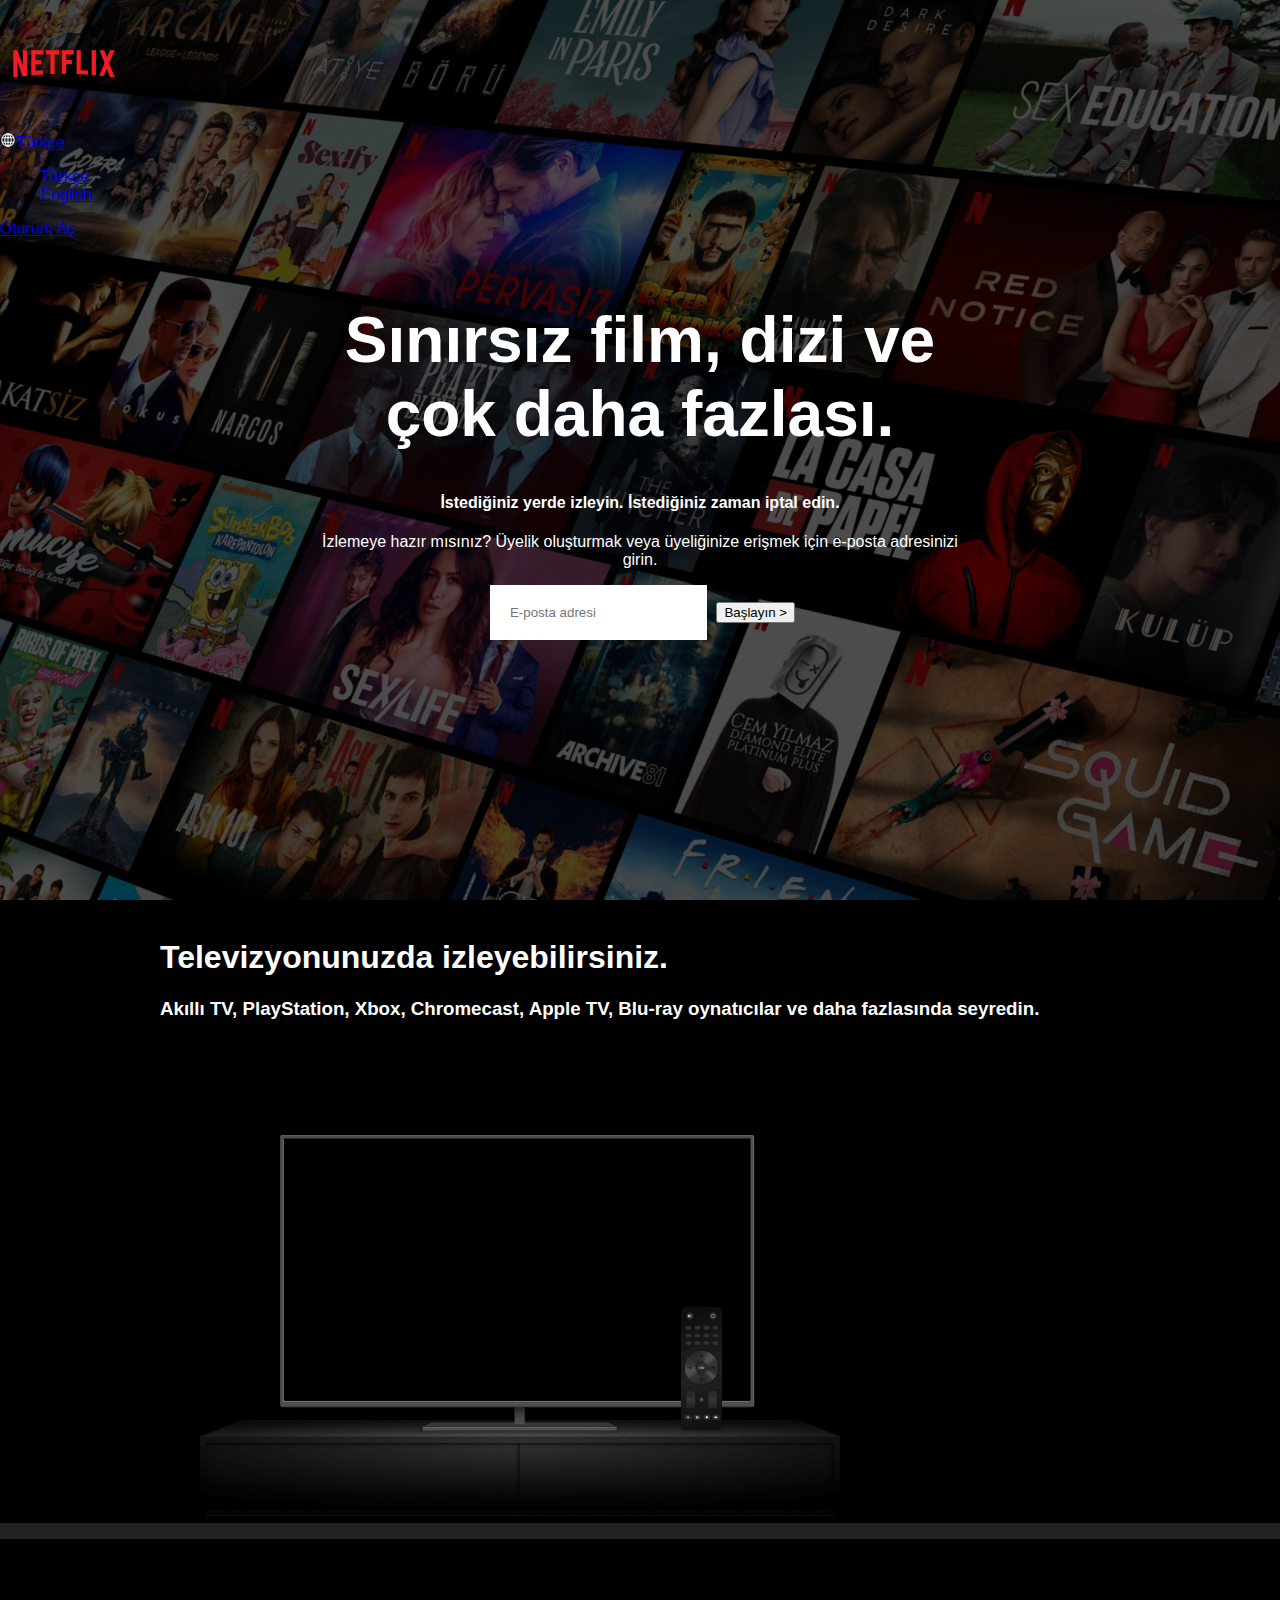
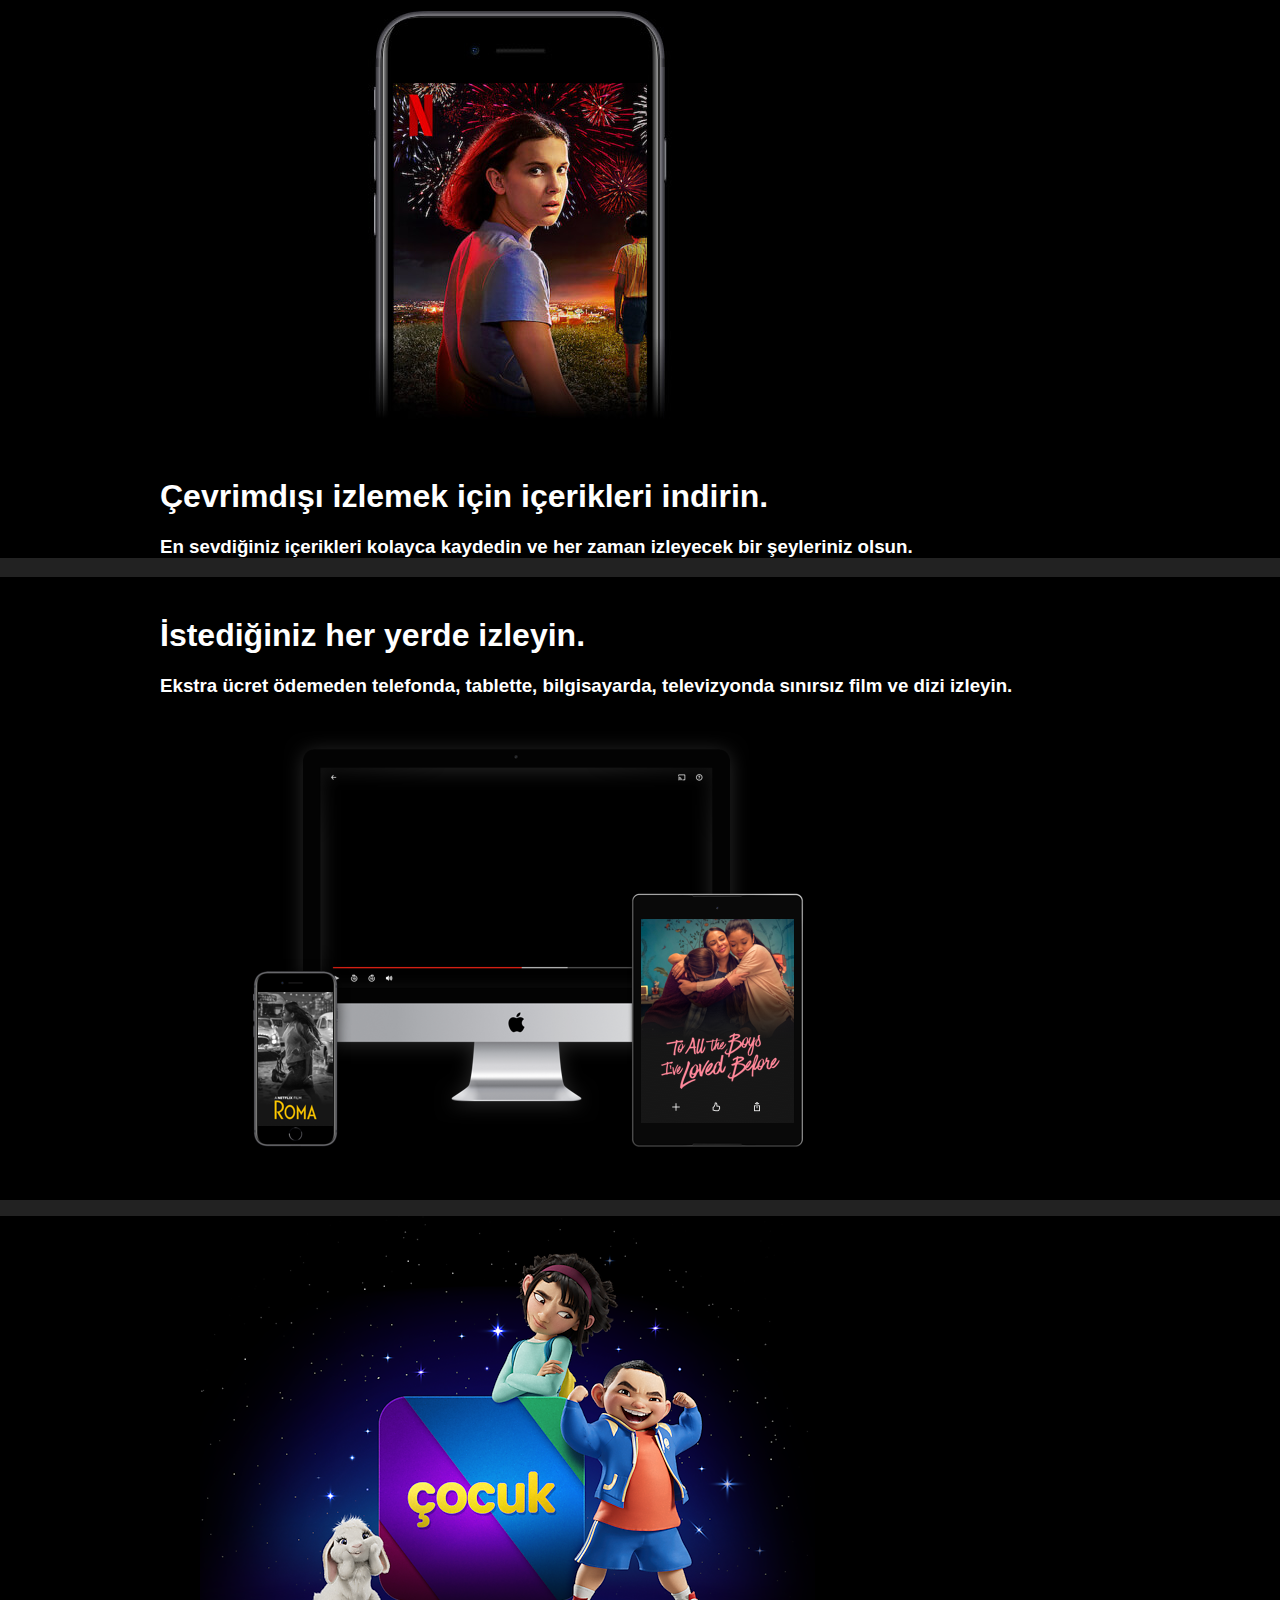
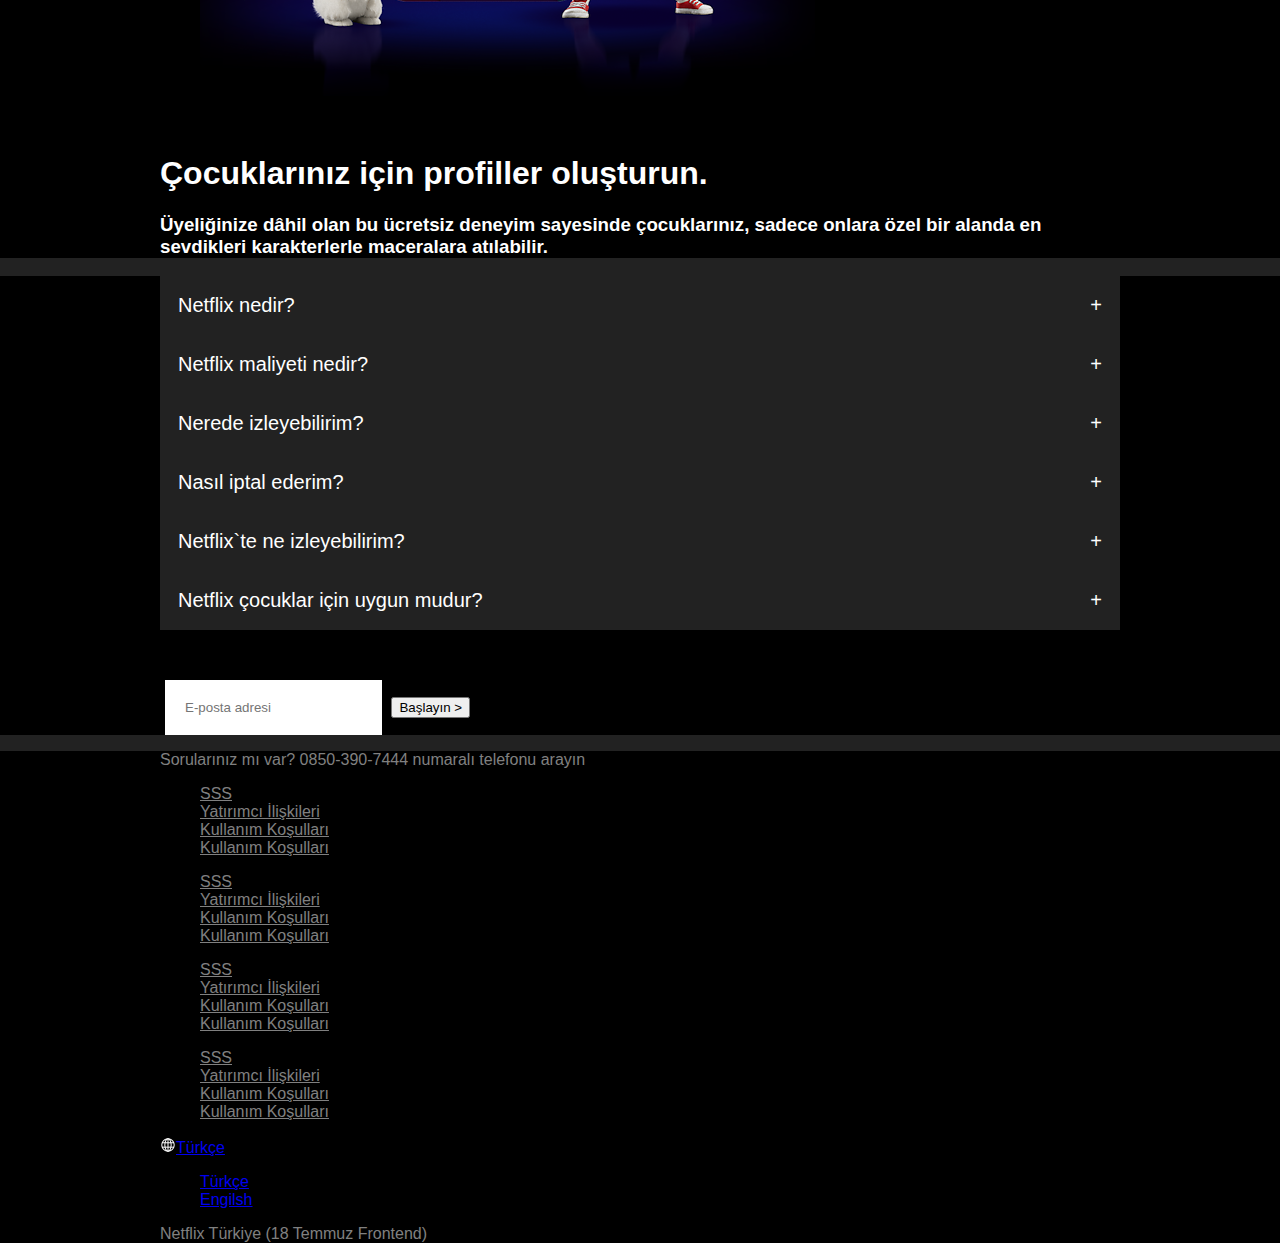
<file: Netflix/index.html>
<!DOCTYPE html>
<html lang="tr">
<head>
    <meta charset="UTF-8">
    <meta http-equiv="X-UA-Compatible" content="IE=edge">
    <meta name="viewport" content="width=device-width, initial-scale=1.0">
    <title>NETFLİX</title>
    <!-- CSS only -->
<link href="https://cdn.jsdelivr.net/npm/bootstrap@5.2.1/dist/css/bootstrap.min.css" rel="stylesheet" integrity="sha384-iYQeCzEYFbKjA/T2uDLTpkwGzCiq6soy8tYaI1GyVh/UjpbCx/TYkiZhlZB6+fzT" crossorigin="anonymous">
<link rel="stylesheet" href="style.css">
</head>
<body>
    <!-- Hero-İmage -->
    <div class="hero-image">
     <!-- Nav-Bar -->
     <div class="navbar">
        <div class="container">
            <a class="navbar-brand" href="#">
                <img src="netflix_logo.png" alt="logo">
            </a>
            <form class="d-flex">
                <div class="dropdown">
                        <a class="btn dropdown-toggle text-white" href="#" role="button" data-bs-toggle="dropdown" aria-expanded="false">
                       <span>
                        <img src="world.png" alt="world">Türkçe
                       </span>
                      </a>
                      <ul class="dropdown-menu">
                        <li><a class="dropdown-item" href="#">Türkçe</a></li>
                        <li><a class="dropdown-item" href="#">Engilsh</a></li>
                      </ul>
                </div>
                <a href="#" role="button" class="btn btn-danger">Oturum Aç</a>
            </form>
        </div>
     </div>
     <div class="hero-text">
        <h1>Sınırsız film, dizi ve çok daha fazlası.</h1>
        <h4>İstediğiniz yerde izleyin. İstediğiniz zaman iptal edin.</h4>
        <p>İzlemeye hazır mısınız? Üyelik oluşturmak veya üyeliğinize erişmek için e‑posta adresinizi girin.</p>
        <div class="input-group mb-3">
            <input class="col-sm-8 col-12 form-control" type="text" placeholder="E-posta adresi">
            <button class="col-sm-4 col-12 btn btn-danger">Başlayın ></button>
        </div>

     </div>

    </div>



<!-- ---------------container1 -->


    <div class="container-fluid arkaplan mt-2">
        <div class="row">
            <div class="col-lg-6 col-12">
                <br>
                <div class="text mt-5">
                    <h1>Televizyonunuzda izleyebilirsiniz.</h1>
                    <h3>Akıllı TV, PlayStation, Xbox, Chromecast, Apple TV, Blu-ray oynatıcılar ve daha fazlasında seyredin.</h3>
                </div>
            </div>
            <div class="col-lg-6 col-12">
                <figure class="figure">

                    <img src="resim1.png" alt="resim" class="figure-img img-fluid rounded">
                    
                </figure>
            </div>
        </div>   
    </div>



<!-- ---------------container2 -->

    <div class="container-fluid arkaplan mt-2">
    <div class="row">
        <div class="col-lg-6 col-12 order-lg-1 order-2">
            <figure class="figure">
                <img src="resim2.jpg" alt="resim" class="figure-img img-fluid rounded">
            </figure>
        </div>
        <div class="col-lg-6 col-12 order-lg-2 order-1">
            <br>
            <div class="text mt-5">
                <h1>Çevrimdışı izlemek için içerikleri indirin.</h1>
                <h3>En sevdiğiniz içerikleri kolayca kaydedin ve her zaman izleyecek bir şeyleriniz olsun.</h3>
            </div>
        </div>
    </div>
</div>




<!-- ---------------container 3 -->
    
<div class="container-fluid arkaplan mt-2">
    <div class="row">
        <div class="col-lg-6 col-12">
            <br>
            <div class="text mt-5">
                <h1>İstediğiniz her yerde izleyin.</h1>
                <h3>Ekstra ücret ödemeden telefonda, tablette, bilgisayarda, televizyonda sınırsız film ve dizi izleyin.</h3>
            </div>
        </div>
        <div class="col-lg-6 col-12">
            <figure class="figure">

                <img src="resim3.png" alt="resim" class="figure-img img-fluid rounded">
                
            </figure>
        </div>
    </div>   
</div>



<!-- -----------------------container 4 -->

<div class="container-fluid arkaplan mt-2">
    <div class="row">
        <div class="col-lg-6 col-12 order-lg-1 order-2">
            <figure class="figure">
                <img src="resim4.png" alt="resim" class="figure-img img-fluid rounded">
            </figure>
        </div>
        <div class="col-lg-6 col-12 order-lg-2 order-1">
            <br>
            <div class="text mt-5">
                <h1>Çocuklarınız için profiller oluşturun.</h1>
                <h3>Üyeliğinize dâhil olan bu ücretsiz deneyim sayesinde çocuklarınız, sadece onlara özel bir alanda en sevdikleri karakterlerle maceralara atılabilir.</h3>
            </div>
        </div>
    </div>
</div>

<div class="container-fluid arkaplan mt-2">
 <div class="row w-100">
    <div class="col-sm-9 col-12 m-auto mt-5">
         <button class="accordion">Netflix nedir?</button>
         <div class="panel"><p>Netflix; internet bağlantılı binlerce cihazda ödüllü diziler, filmler, animeler, belgeseller ve daha fazlasını içeren geniş bir arşiv sunan bir streaming hizmetidir.

            Tek bir reklam olmadan, istediğiniz kadar, istediğiniz zaman izleyebilirsiniz - hepsi aylık düşük bir ücret karşılığında. Her zaman keşfedilecek yeni bir şeyler var, üstelik her hafta yeni diziler ve filmler ekleniyor!</p>
        </div>
        <button class="accordion mt-2 ">Netflix maliyeti nedir?</button>
        <div class="panel"><p>Netflix'i akıllı telefonunuz, tabletiniz, Akıllı TV'niz, dizüstü bilgisayarınız veya yayın cihazınızda sabit bir aylık ücretle izleyin. Aylık plan ücretleri 45,99 TL ile 93,99 TL arasında değişmektedir. Ekstra maliyet yok, sözleşme yok.</p>
        </div>
        <button class="accordion mt-2">Nerede izleyebilirim?</button>
        <div class="panel"><p>İstediğiniz yerde, istediğiniz zaman izleyin. Bilgisayarınızda netflix.com adresinden veya akıllı TV'ler, akıllı telefonlar, tabletler, medya oynatıcılar ve oyun konsolları dahil Netflix uygulamasını sunan, internet bağlantılı herhangi bir cihazda anında izlemek için Netflix hesabınızla oturum açın.

            Favori içeriklerinizi iOS, Android veya Windows 10 uygulamasıyla da indirebilirsiniz. Seyahatteyken ve internet bağlantısı olmadan izlemek için indirilenleri kullanın. Netflix'i her yere beraberinizde götürün.</p>
        </div>
        <button class="accordion mt-2">Nasıl iptal ederim?</button>
        <div class="panel"><p>Netflix esnektir. Sinir bozucu hiçbir sözleşme ve taahhüt yoktur. Hesabınızı çevrimiçi olarak iki tıklamayla kolayca iptal edebilirsiniz. İptal ücreti yoktur - hesabınızı istediğiniz zaman başlatın veya durdurun.</p>
        </div>
        <button class="accordion mt-2">Netflix`te ne izleyebilirim?</button>
        <div class="panel"><p>Netflix, uzun metrajlı filmler, belgeseller, diziler ve programlar, anime, ödüllü Netflix orijinal içerikleri ve daha fazlasından oluşan kapsamlı bir kütüphaneye sahiptir. İstediğiniz her zaman, istediğiniz kadar çok şey izleyin.</p>
        </div>
        <button class="accordion mt-2">Netflix çocuklar için uygun mudur?</button>
        <div class="panel"><p>Üyeliğinize dâhil olan Netflix Çocuk deneyimi, çocukların ailece izlenebilecek dizi ve filmleri kendilerine özel bir alanda izlemelerini sağlarken kontrolü ebeveynlere verir.

            Çocuk profillerinde bulunan PIN korumalı ebeveyn kontrolleri sayesinde, çocukların izleyebileceği içeriklerin yetişkinlik düzeylerini kısıtlayabilir ve onların görmesini istemediğiniz belirli içerikleri engelleyebilirsiniz.</p>
        </div>


        <p class="mt-5 text-light">İzlemeye hazır mısınız? Üyelik oluşturmak veya üyeliğinize erişmek için e‑posta adresinizi girin.</p>
        <div class="input-group mb-3">
            <input class="col-sm-8 col-12 form-control" type="text" placeholder="E-posta adresi">
            <button class="col-sm-4 col-12 btn btn-danger mt-2">Başlayın ></button>
        </div>

    </div>


 </div>



</div>

<footer class="container-fluid arkaplan mt-2">
    <div class="row">
        <p class="mt-5">
            Sorularınız mı var? 0850-390-7444 numaralı telefonu arayın
        </p>
    <div class="col-lg-3 col-6">
        <ul class="navbar-nav">
            <li class="nav-item mb-2"><a href="#" class="nav-link">SSS</a></li>
            <li class="nav-item mb-2"><a href="#" class="nav-link">Yatırımcı İlişkileri</a></li>
            <li class="nav-item mb-2"><a href="#" class="nav-link">Kullanım Koşulları</a></li>
            <li class="nav-item mb-2"><a href="#" class="nav-link">Kullanım Koşulları</a></li>
        </ul>
    </div>
    <div class="col-lg-3 col-6">
        <ul class="navbar-nav">
            <li class="nav-item mb-2"><a href="#" class="nav-link">SSS</a></li>
            <li class="nav-item mb-2"><a href="#" class="nav-link">Yatırımcı İlişkileri</a></li>
            <li class="nav-item mb-2"><a href="#" class="nav-link">Kullanım Koşulları</a></li>
            <li class="nav-item mb-2"><a href="#" class="nav-link">Kullanım Koşulları</a></li>
        </ul>
    </div>
    <div class="col-lg-3 col-6">
        <ul class="navbar-nav">
            <li class="nav-item mb-2"><a href="#" class="nav-link">SSS</a></li>
            <li class="nav-item mb-2"><a href="#" class="nav-link">Yatırımcı İlişkileri</a></li>
            <li class="nav-item mb-2"><a href="#" class="nav-link">Kullanım Koşulları</a></li>
            <li class="nav-item mb-2"><a href="#" class="nav-link">Kullanım Koşulları</a></li>
        </ul>
    </div>
    <div class="col-lg-3 col-6">
        <ul class="navbar-nav">
            <li class="nav-item mb-2"><a href="#" class="nav-link">SSS</a></li>
            <li class="nav-item mb-2"><a href="#" class="nav-link">Yatırımcı İlişkileri</a></li>
            <li class="nav-item mb-2"><a href="#" class="nav-link">Kullanım Koşulları</a></li>
            <li class="nav-item mb-2"><a href="#" class="nav-link">Kullanım Koşulları</a></li>
        </ul>
    </div>
</div>
<div class="row">
    <div class="dropdown mb-4">
        <a class="btn dropdown-toggle text-white" href="#" role="button" data-bs-toggle="dropdown" aria-expanded="false">
       <span>
        <img src="world.png" alt="world">Türkçe
       </span>
      </a>
      <ul class="dropdown-menu">
        <li><a class="dropdown-item" href="#">Türkçe</a></li>
        <li><a class="dropdown-item" href="#">Engilsh</a></li>
      </ul>
</div>
  <p class="p-footer">Netflix Türkiye (18 Temmuz Frontend)</p>

</div>


</footer>





















    <!-- JavaScript Bundle with Popper -->
<script src="https://cdn.jsdelivr.net/npm/bootstrap@5.2.1/dist/js/bootstrap.bundle.min.js" integrity="sha384-u1OknCvxWvY5kfmNBILK2hRnQC3Pr17a+RTT6rIHI7NnikvbZlHgTPOOmMi466C8" crossorigin="anonymous"></script>
<script>
    var acc = document.getElementsByClassName("accordion");
var i;

for (i = 0; i < acc.length; i++) {
  acc[i].addEventListener("click", function() {
    /* Toggle between adding and removing the "active" class,
    to highlight the button that controls the panel */
    this.classList.toggle("active");

    /* Toggle between hiding and showing the active panel */
    var panel = this.nextElementSibling;
    if (panel.style.display === "block") {
      panel.style.display = "none";
    } else {
      panel.style.display = "block";
    }
  });
}
</script>
</body>
</html>
</file>
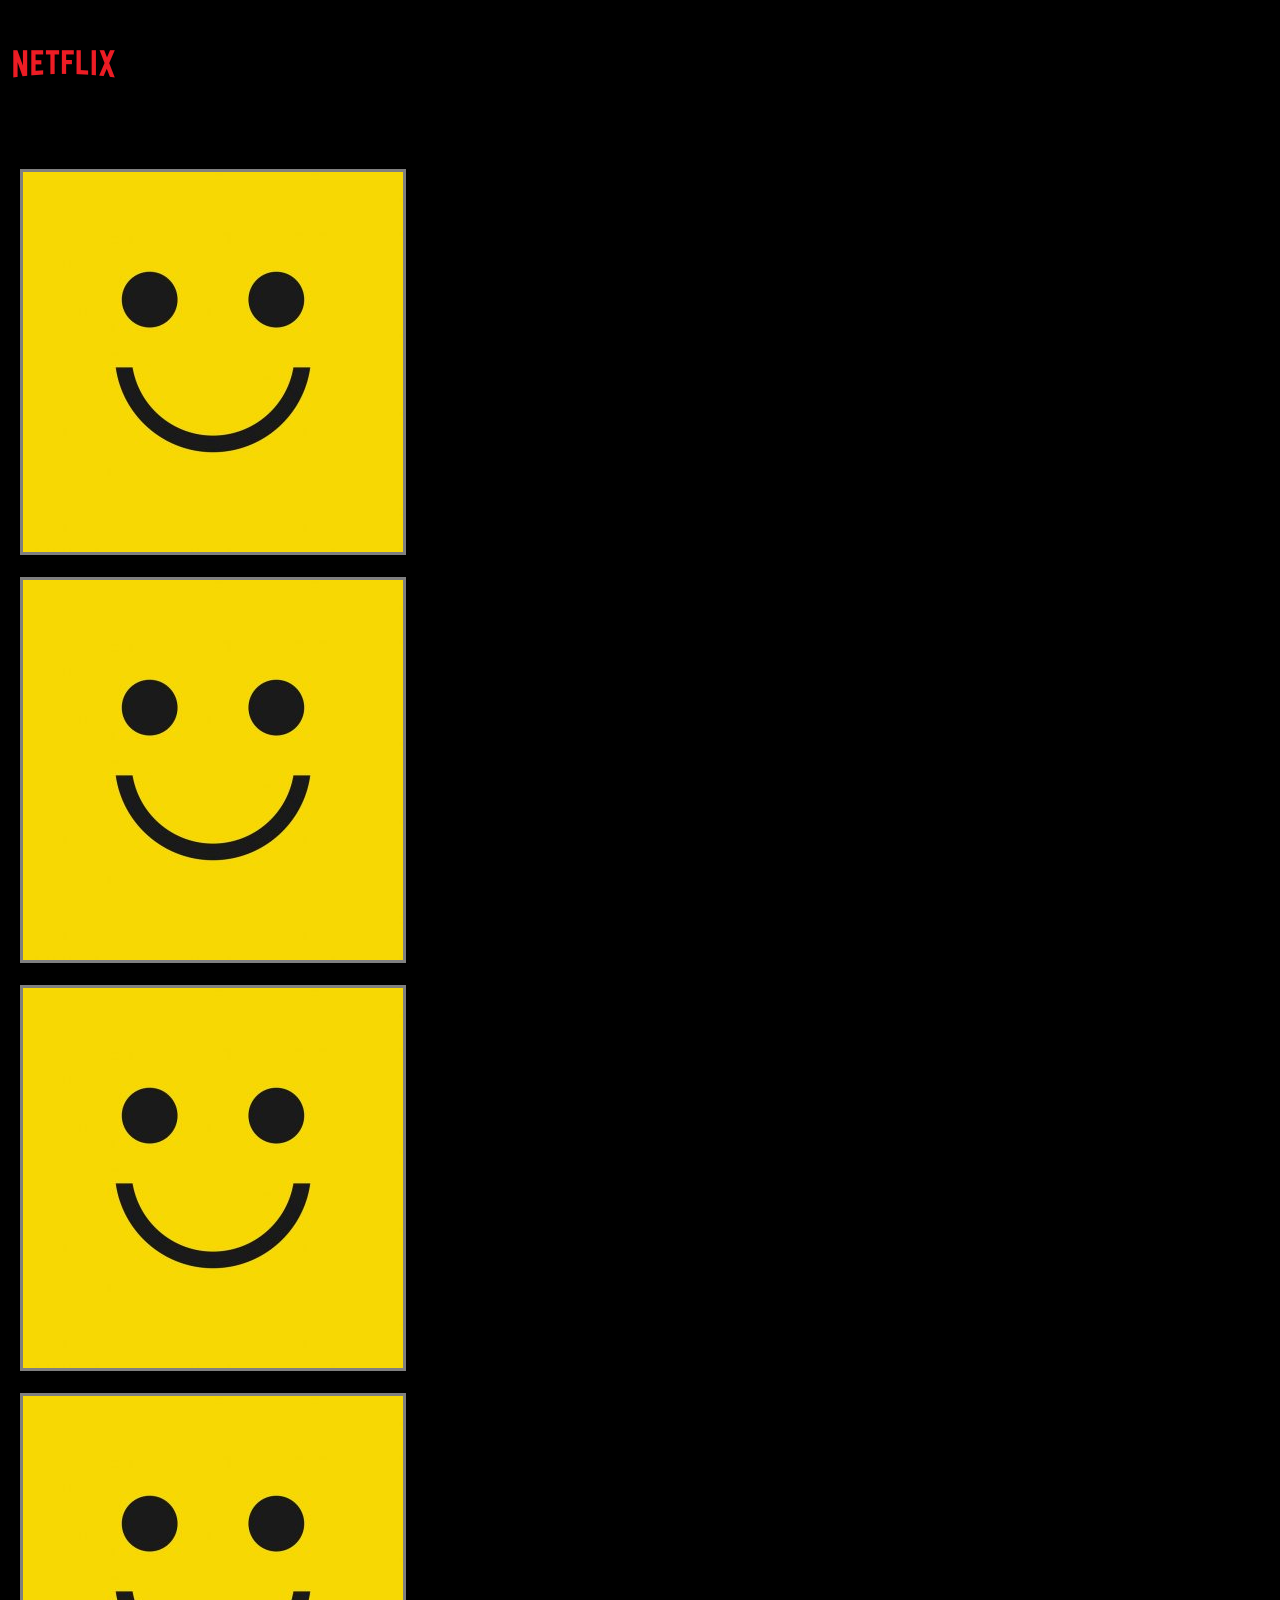
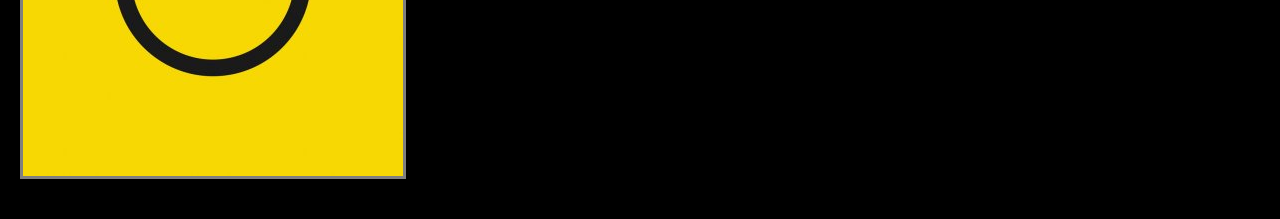
<file: Netflix/kim izliyor/index.html>
<!DOCTYPE html>
<html lang="tr">
<head>
    <meta charset="UTF-8">
    <meta http-equiv="X-UA-Compatible" content="IE=edge">
    <meta name="viewport" content="width=device-width, initial-scale=1.0">
    <title>Document</title>
    <link href="https://cdn.jsdelivr.net/npm/bootstrap@5.2.1/dist/css/bootstrap.min.css" rel="stylesheet" integrity="sha384-iYQeCzEYFbKjA/T2uDLTpkwGzCiq6soy8tYaI1GyVh/UjpbCx/TYkiZhlZB6+fzT" crossorigin="anonymous">
<link rel="stylesheet" href="style.css">
</head>
<body>
    <div class="hero">
      <div class="container">
        <img src="netflix_logo.png" alt="">
      </div>
    <div class="container text-center mt-5">
        <h1 class="text-white">Kim izliyor?</h1>
        <div class="row col-lg-6 m-auto justify-content-center">
            <div class="d-sm-flex justify-content-center mt-5">
                <div class="card col-lg-3 bg-black">
                    <img class="card-img-top" src="smile-icon.jpg" alt="Card image cap">
                    <div class="card-body">
                      <p class="card-text text-white">Hesap Sahibi</p>
                    </div>
                  </div>
                <div class="card col-lg-3 bg-black">
                    <img class="card-img-top" src="smile-icon.jpg" alt="Card image cap">
                    <div class="card-body">
                      <p class="card-text text-white">Hesap Sahibi</p>
                    </div>
                  </div>
                  <div class="card col-lg-3 bg-black">
                    <img class="card-img-top" src="smile-icon.jpg" alt="Card image cap">
                    <div class="card-body">
                      <p class="card-text text-white">Hesap Sahibi</p>
                    </div>
                  </div> 
                  <div class="card col-lg-3 bg-black">
                    <img class="card-img-top" src="smile-icon.jpg" alt="Card image cap">
                    <div class="card-body">
                      <p class="card-text text-white">Hesap Sahibi</p>
                    </div>
                  </div>
            </div>
        </div>
        <div class="btn btn-lg text-white border border-1 mt-5">Profilleri Yönet</div>
    </div>
  </div>















    <!-- JavaScript Bundle with Popper -->
<script src="https://cdn.jsdelivr.net/npm/bootstrap@5.2.1/dist/js/bootstrap.bundle.min.js" integrity="sha384-u1OknCvxWvY5kfmNBILK2hRnQC3Pr17a+RTT6rIHI7NnikvbZlHgTPOOmMi466C8" crossorigin="anonymous"></script>    
</body>
</html>
</file>
<file: Netflix/style.css>
body,html{
    height: 100%;
    margin: 0;
    font-family: Arial, Helvetica, sans-serif;
    background-color: rgb(34, 34, 34);
}


/* hero-image */

.hero-image{
    background-image:linear-gradient(rgb(0,0,0,0.6), rgb(0,0,0,0.6)),url(arkaplan.jpg);
    height: 100%;
    background-position: center;
    background-repeat: no-repeat;
    background-size: cover;
    position: relative;
}


.hero-text{
    text-align: center;
    position: absolute;
    top: 50%;
    left: 50%;
    transform: translate(-50%,-50%);
    color: white;
}

.hero-text h1{
    font-size: 5vw;
    font-weight: bold;
}
.input-group input{
    padding:20px;
    border:none;
    margin-inline: 5px;
}





.arkaplan{
    background-color:   black;
}

.arkaplan .row{
width: 75%;
margin: auto;
}

.text{
    text-align: left;
    color: white;
}

.text h1{
    font-weight: bold;
}






/* --------------------------acordion */

.accordion{
    background-color: rgb(34, 34, 34);
    color: white;
    cursor: pointer;
    padding: 18px;
    width: 100%;
    text-align: left;
    border: none;
    outline: none;
    font-size: 20px;
    transition: 0.4s;
}

.panel{
    padding: 0 18px;
    background-color: rgb(34, 34, 34);
    color: white;
    overflow: hidden;
    display: none;
}

.accordion:after{
    content: "+";
    float: right;

}

.active:after{
    content: "x";
}



/* footer */

footer p, .nav-link, .p-footer{
    color: grey;
}

footer .nav-link:hover{
    color: grey;
    text-decoration: underline;
}



@media screen and (max-width:992px){
    .text{
        text-align: center;
    }
}
</file>
<file: Netflix/kim izliyor/style.css>
*{
    box-sizing: border-box;
    padding: 0;
    margin: 0;
}
body{
    background-color: black;
}

.card{
    margin-inline: 20px;
    cursor: pointer;
}

.row img{
    border: 3px solid grey;
}
</file>
